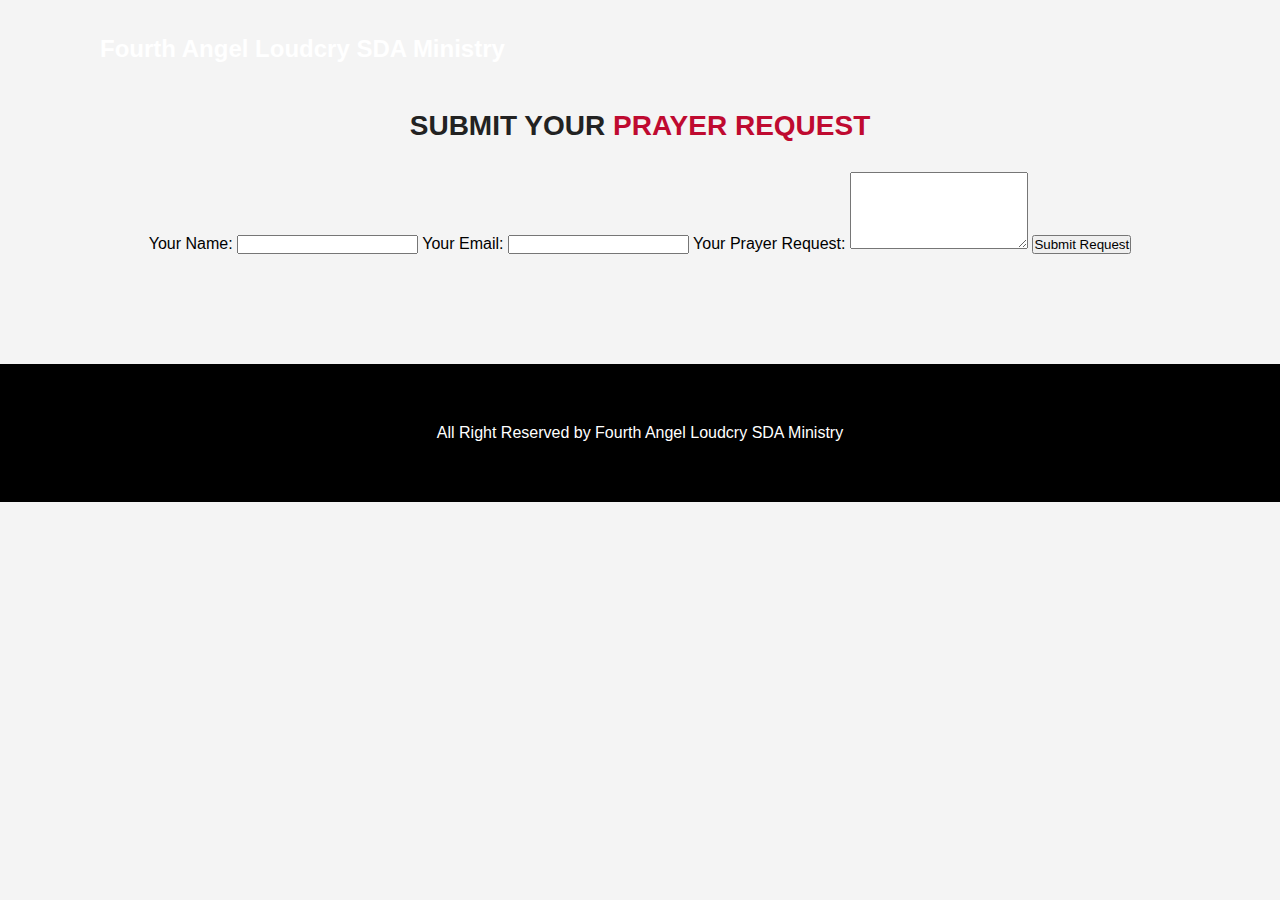
<file: fourthangelloudcrysda/prayer-requests.html>
<!DOCTYPE html>
<html lang="en">
<head>
    <meta charset="UTF-8">
    <meta name="viewport" content="width=device-width, initial-scale=1.0">
    <title>Prayer Request Form</title>
    <link rel="stylesheet" href="style.css">
</head>
<body>
    <header>
        <h2><a href="index.html">Fourth Angel Loudcry SDA Ministry</a></h2>
    </header>
    <section class="prayer-form-area">
        <h3 class="section-title">Submit Your <span>Prayer Request</span></h3>
        <form action="submit-prayer.php" method="POST" class="prayer-form">
            <label for="name">Your Name:</label>
            <input type="text" id="name" name="name" required>
            
            <label for="email">Your Email:</label>
            <input type="email" id="email" name="email" required>
            
            <label for="prayer">Your Prayer Request:</label>
            <textarea id="prayer" name="prayer" rows="5" required></textarea>
            
            <button type="submit">Submit Request</button>
        </form>
    </section>
    <footer>
        <p>All Right Reserved by Fourth Angel Loudcry SDA Ministry</p>
    </footer>
</body>
</html>
</file>
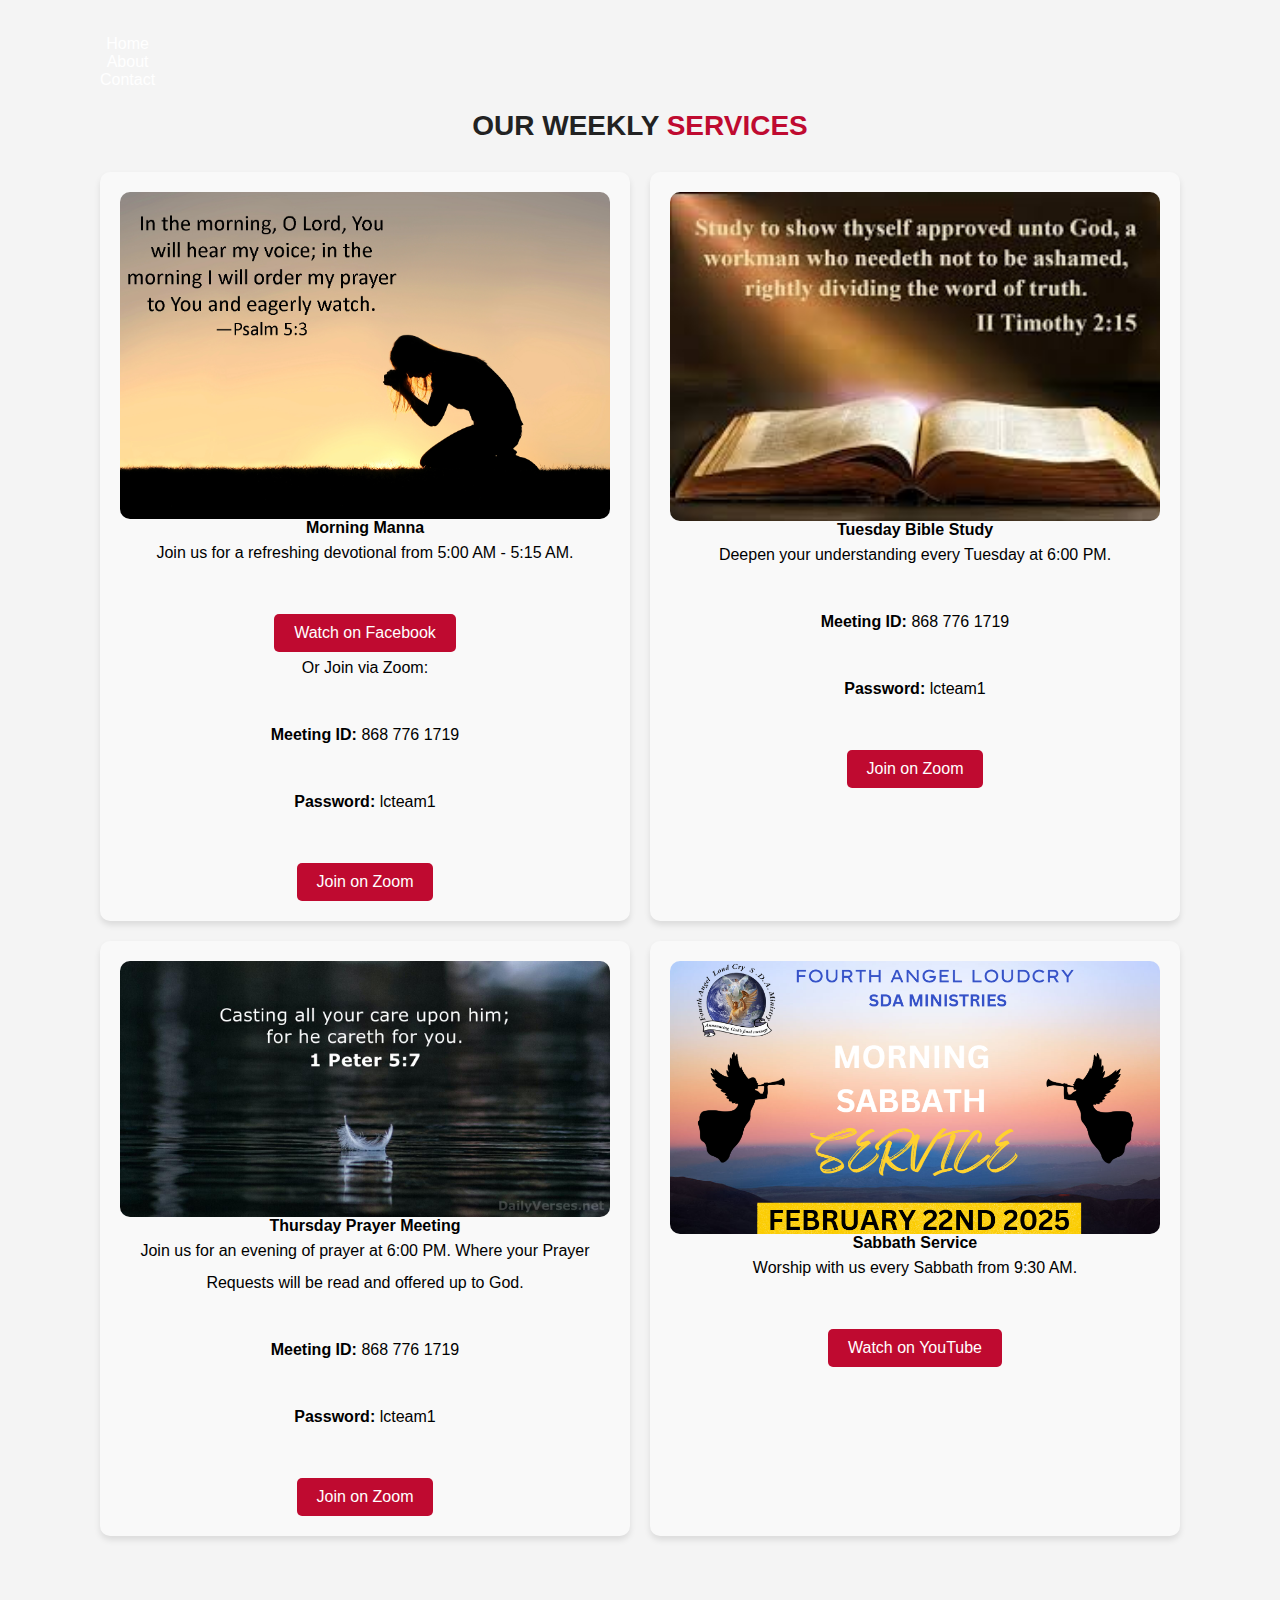
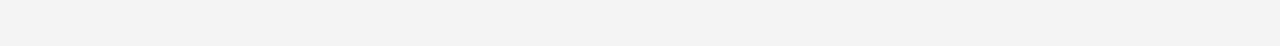
<file: fourthangelloudcrysda/services.html>
<!DOCTYPE html>
<html lang="en">
<head>
    <meta charset="UTF-8">
    <meta name="viewport" content="width=device-width, initial-scale=1.0">
    <title>Services</title>
    <link rel="stylesheet" href="style.css">
</head>
<body>
    <header>
        <nav>
            <ul>
                <li><a href="index.html">Home</a></li>
                <li><a href="about.html">About</a></li>
                <li><a href="contact.html">Contact</a></li>
            </ul>
        </nav>
    </header>
    
    <section class="services-area">
        <h3 class="section-title">Our Weekly <span>Services</span></h3>
        <div class="services-grid">
            <div class="service-item">
                <img src="morning-manna.jpg.webp" alt="Morning Manna">
                <h4>Morning Manna</h4>
                <p>Join us for a refreshing devotional from 5:00 AM - 5:15 AM.</p>
                <a href="https://www.facebook.com/loudcry.team" target="_blank" class="service-link">Watch on Facebook</a>
                <p>Or Join via Zoom:</p>
                <p><strong>Meeting ID:</strong> 868 776 1719</p>
                <p><strong>Password:</strong> lcteam1</p>
                <a href="https://us06web.zoom.us/j/8687761719?pwd=MndtOW9wVWthSEFNbzZBREE4MWYxQT09" target="_blank" class="service-link">Join on Zoom</a>
            </div>

            <div class="service-item">
                <img src="bible-study.jpg" alt="Tuesday Bible Study">
                <h4>Tuesday Bible Study</h4>
                <p>Deepen your understanding every Tuesday at 6:00 PM.</p>
                <p><strong>Meeting ID:</strong> 868 776 1719</p>
                <p><strong>Password:</strong> lcteam1</p>
                <a href="https://us06web.zoom.us/j/8687761719?pwd=MndtOW9wVWthSEFNbzZBREE4MWYxQT09" target="_blank" class="service-link">Join on Zoom</a>
            </div>

            <div class="service-item">
                <img src="prayer-meeting.jpg" alt="Thursday Prayer Meeting">
                <h4>Thursday Prayer Meeting</h4>
                <p>Join us for an evening of prayer at 6:00 PM. Where your Prayer Requests will be read and offered up to God.</p>
                <p><strong>Meeting ID:</strong> 868 776 1719</p>
                <p><strong>Password:</strong> lcteam1</p>
                <a href="https://us06web.zoom.us/j/8687761719?pwd=MndtOW9wVWthSEFNbzZBREE4MWYxQT09" target="_blank" class="service-link">Join on Zoom</a>
            </div>

            <div class="service-item">
                <img src="morning-sabbath.png" alt="Sabbath Service">
                <h4>Sabbath Service</h4>
                <p>Worship with us every Sabbath from 9:30 AM.</p>
                <a href="https://www.youtube.com/live/NJAUXffqsSQ?si=CnWyZFZSzSn820Fc" target="_blank" class="service-link">Watch on YouTube</a>
            </div>
        </div>
    </section>
</body>
</html>
</file>
<file: fourthangelloudcrysda/style.css>
* {
	margin: 0;
	padding: 0;
	box-sizing: border-box;
}
html {
	scroll-behavior: smooth;
}
body {
	font-family: poppins;
}
ul, ul.nav {
	list-style: none;
}
a {
	text-decoration: none;
	cursor: pointer;
	color: inherit;
}
header {
	position: absolute;
	top: 0;
	left: 0;
	z-index: 10;
	width: 100%;
	display: -webkit-flex;
	display: -moz-flex;
	display: -ms-flex;
	display: -o-flex;
	display: flex;
	justify-content: space-between;
	align-items: center;
	color: #fff;
	padding: 35px 100px 0;
}
header h2 span {
	color: #bf0a30;
}
header ul.nav {
	display: -webkit-flex;
	display: -moz-flex;
	display: -ms-flex;
	display: -o-flex;
	display: flex;
}
header ul.nav li {
	margin: 0 15px;
}
header ul.nav li:first-child {
	margin-left: 0;
}
header ul.nav li:last-child {
	margin-right: 0;
}
@media(max-width:1000px) {
	header {
		padding: 20px 50px;
	}
}
@media (max-width:700px) {
	header {
		flex-direction: column;
	}
	header h2 {
		margin-bottom: 15px;
	}
	header ul.nav li {
		margin: 0 7px;
	}
	.about-right p {
		display: none;
	}
}
/*banner area*/

section {
	display: -webkit-flex;
	display: -moz-flex;
	display: -ms-flex;
	display: -o-flex;
	display: flex;
	flex-direction: column;
	align-items: center;
	padding: 110px 100px;
	color: #000;
}
@media (max-width:1000px) {
	section {
		padding: 100px 50px;
	}
}
@media (max-width:600px) {
	section {
		padding: 125px 30px;
	}
}
section p {
	max-width: 800px;
	text-align: center;
	margin-bottom: 35px;
	padding: 0 20px;
	line-height: 2;
}
.banner-area {
	position: relative;
	justify-content: center;
	min-height: 100vh;
	color: #fff;
	text-align: center;
}
.banner-area .banner-img {
	background-image: url(images/a1.jpg);
	position: absolute;
	top: 0;
	left: 0;
	width: 100%;
	height: 100%;
	-webkit-background-size: cover;
	background-size: cover;
	z-index: -1;
	background-position: center center;
}
.banner-area .banner-img::after {
	content: '';
	position: absolute;
	top: 0;
	left: 0;
	width: 100%;
	height: 100%;
	background-color: #000;
	opacity: .7;
}
.banner-area h1 {
	margin-bottom: 15px;
	font-size: 65px;
	text-transform: uppercase;
}
.banner-area h1 span {
	color: #bf0a30;
}
.banner-area h3 {
	font-size: 25px;
	font-weight: 100;
	text-transform: uppercase;
}
.banner-area a.banner-btn {
	padding: 15px 35px;
	background: #bf0a30;
	text-transform: uppercase;
}
@media (max-width:800px) {
	.banner-area {
		min-height: 600px;
	}
	.banner-area h1 {
		font-size: 27px;
	}
	.banner-area h3 {
		font-size: 20px;
	}
	.banner-area a.banner-btn {
		padding: 8px 20px;
	}
}
/*about area*/

ul.about-content {
	width: 100%;
	display: -webkit-flex;
	display: -moz-flex;
	display: -ms-flex;
	display: -o-flex;
	display: flex;
	flex-wrap: wrap;
	justify-content: center;
}
.about-content li {
	padding: 20px;
	height: 500px;
	background-clip: content-box;
	-webkit-background-size: cover;
	background-size: cover;
	background-position: center;
}
.about-left {
	flex-basis: 30%;
	background-image: url(images/2.jpg);
}
.about-right {
	flex-basis: 70%;
}
.about-right h2 {
	font-size: 35px;
}
.about-area p {
	max-width: 800px;
	margin-bottom: 35px;
	line-height: 1.5;
	text-align: left;
	padding-left: 0;
}
.section-title {
	text-transform: uppercase;
	font-size: 50px;
	margin-bottom: 5%;
}
.section-title span {
	color: #bf0a30;
}
.about-right h2 {
	margin-bottom: 3%;
}
.about-btn {
	padding: 15px 35px;
	background: #bf0a30;
	border-radius: 50px;
	text-transform: uppercase;
	color: #fff;
}
@media (max-width: 1000px) {
	.section-title {
		font-size: 35px;
	}
	.about-left, .about-right {
		flex-basis: 100%;
	}
	.about-content li {
		padding: 8px;
	}
}
/*msg area*/

.msg-area {
	background: linear-gradient(rgba(0, 0, 0, 0.8), rgba(0, 0, 0, 0.8)), url(images/a2.jpeg);
	-webkit-background-size: cover;
	background-size: cover;
	background-position: center center;
	background-attachment: fixed;
	color: #fff;
	text-align: center;
}
/*service area*/

ul.services-content {
	width: 100%;
	display: -webkit-flex;
	display: -moz-flex;
	display: -ms-flex;
	display: -o-flex;
	display: flex;
	flex-wrap: wrap;
	justify-content: center;
}
.services-content li {
	padding: 0 30px;
	flex-basis: 33%;
	text-align: center;
}
.services-content img {
	width: 100%;
	margin-bottom: 20px;
}
.services-content li h4 {
	font-size: 20px;
	margin-bottom: 25px;
	text-transform: uppercase;
	font-weight: 500;
	letter-spacing: 3px;
}
.services-content li p {
	margin: 0;
}
@media (max-width:1000px) {
	.services-content li {
		flex-basis: 100%;
		margin-bottom: 65px;
	}
	.services-content li:last-child {
		margin-bottom: 0;
	}
	.services-content li p {
		padding: 0;
	}
}
/*contact area*/

ul.contact-content {
	width: 100%;
	display: -webkit-flex;
	display: -moz-flex;
	display: -ms-flex;
	display: -o-flex;
	display: flex;
	flex-wrap: wrap;
	justify-content: center;
}
.contact-content li {
	padding: 0 30px;
	flex-basis: 33%;
	text-align: center;
}
.contact-content li i {
	font-size: 50px;
	color: #bf0a30;
	margin-bottom: 25px;
}
.contact-content li p {
	margin: 0;
}
@media (max-width: 1000px) {
	.contact-content li {
		flex-basis: 100%;
		margin-bottom: 65px;
	}
	.contact-content li:last-child {
		margin-bottom: 0;
	}
	.contact-content li p {
		padding: 0;
	}
}
/* Banner Section */
.banner-area {
    position: relative;
    display: flex;
    flex-direction: column;
    align-items: center;
    justify-content: center;
    text-align: center;
    height: 100vh; /* Ensure the section fills the full screen */
    color: #fff;
    overflow: hidden;
}

/* Fullscreen Background Slider */
.container {
    position: absolute;
    width: 100%;
    height: 100%;
    top: 0;
    left: 0;
    overflow: hidden;
    z-index: -1; /* Move behind the text */
}

.wrapper {
    display: flex;
    width: 500%; /* Adjust for five images */
    height: 100%;
    animation: slide 12s infinite;
}

.wrapper img {
    width: 100vw; /* Make each image cover the full viewport width */
    height: 100vh; /* Make each image cover the full viewport height */
    object-fit: cover; /* Ensure the images fill the section without distortion */
}

@keyframes slide {
    0%, 20% { transform: translateX(0); }
    25%, 40% { transform: translateX(-100vw); }
    46%, 60% { transform: translateX(-200vw); }
	65%, 80% { transform: translateX(-300vw); }
    85%, 100% { transform: translateX(-300vw); }

}

/* Keep text visible in foreground */
.banner-area h1 {
    font-size: 65px;
    text-transform: uppercase;
    margin-bottom: 15px;
    text-shadow: 3px 3px 8px rgba(0, 0, 0, 0.6); /* Improves text visibility */
}

.banner-area h1 span {
    color: #bf0a30;
}

.banner-area a.banner-btn {
    padding: 15px 35px;
    background: #bf0a30;
    text-transform: uppercase;
    border-radius: 8px;
}

@media (max-width: 800px) {
    .banner-area h1 {
        font-size: 35px;
    }
    .banner-area a.banner-btn {
        padding: 10px 20px;
    }
}

/*footer*/

footer {
	display: -webkit-flex;
	display: -moz-flex;
	display: -ms-flex;
	display: -o-flex;
	display: flex;
	flex-direction: column;
	align-items: center;
	text-align: center;
	color: #fff;
	background-color: #000;
	padding: 60px 0;
}
.prayer-requests.html {
    text-decoration: underline;
    color: #bf0a30; /* Change this color if needed */
    font-weight: bold;
}

.prayer-requests.html {
    color: #800000; /* Darker red for hover effect */
}
.services-grid {
	display: grid;
	grid-template-columns: repeat(2, 1fr);
	gap: 20px;
	text-align: center;
}

.service-item {
	background: #f9f9f9;
	padding: 20px;
	border-radius: 10px;
	box-shadow: 0px 4px 6px rgba(0, 0, 0, 0.1);
}

.service-item img {
	width: 100%;
	height: 200px;
	object-fit: cover;
	border-radius: 10px;
}

.service-link {
	display: inline-block;
	margin-top: 10px;
	padding: 10px 20px;
	background: #bf0a30;
	color: #fff;
	border-radius: 5px;
	text-decoration: none;
}

.service-link:hover {
	background: #800000;
}

@media (max-width: 800px) {
	.services-grid {
		grid-template-columns: 1fr;
	}
}
/* Allow images to retain their original size */
.service-item img {
    max-width: 100%;
    height: auto;
    display: block;
    margin: auto;
}
/* Reset default styles */
* {
    margin: 0;
    padding: 0;
    box-sizing: border-box;
}

/* General styles */
body {
    font-family: Arial, sans-serif;
    background-color: #f4f4f4;
    text-align: center;
}

/* Section titles */
.section-title {
    font-size: 28px;
    margin-bottom: 30px;
    color: #222;
    text-align: center;
}

.section-title span {
    color: #bf0a30;
}

/* Centered content */
.livestream-content,
.msg-content {
    text-align: center;
    margin: auto;
    max-width: 800px;
}

/* Centering iframe */
.livestream-content iframe {
    display: block;
    margin: auto;
}

/* About Section */
.about-content {
    display: flex;
    flex-direction: column;
    align-items: center;
    max-width: 800px;
    margin: auto;
    text-align: center;
}

.about-right h2 {
    color: #bf0a30;
    margin-top: 15px;
}

/* Services Section */
.services-content {
    display: flex;
    flex-wrap: wrap;
    justify-content: center;
    gap: 30px;
    padding: 20px;
    max-width: 1200px;
    margin: auto;
    list-style: none;
}

.services-content li {
    background: white;
    padding: 20px;
    border-radius: 10px;
    box-shadow: 0 0 15px rgba(0, 0, 0, 0.1);
    text-align: center;
    max-width: 300px;
}

.services-content img {
    max-width: 100%;
    height: auto;
    border-radius: 10px;
}

/* SEE MORE button */
.see-more {
    display: inline-block;
    margin-top: 10px;
    padding: 8px 12px;
    background: #bf0a30;
    color: white;
    text-decoration: none;
    border-radius: 5px;
    transition: 0.3s;
}

.see-more:hover {
    background: #a10d28;
    transform: scale(1.05);
}

/* Responsive Design */
@media (max-width: 768px) {
    .services-content {
        flex-direction: column;
        align-items: center;
    }
}
</file>
